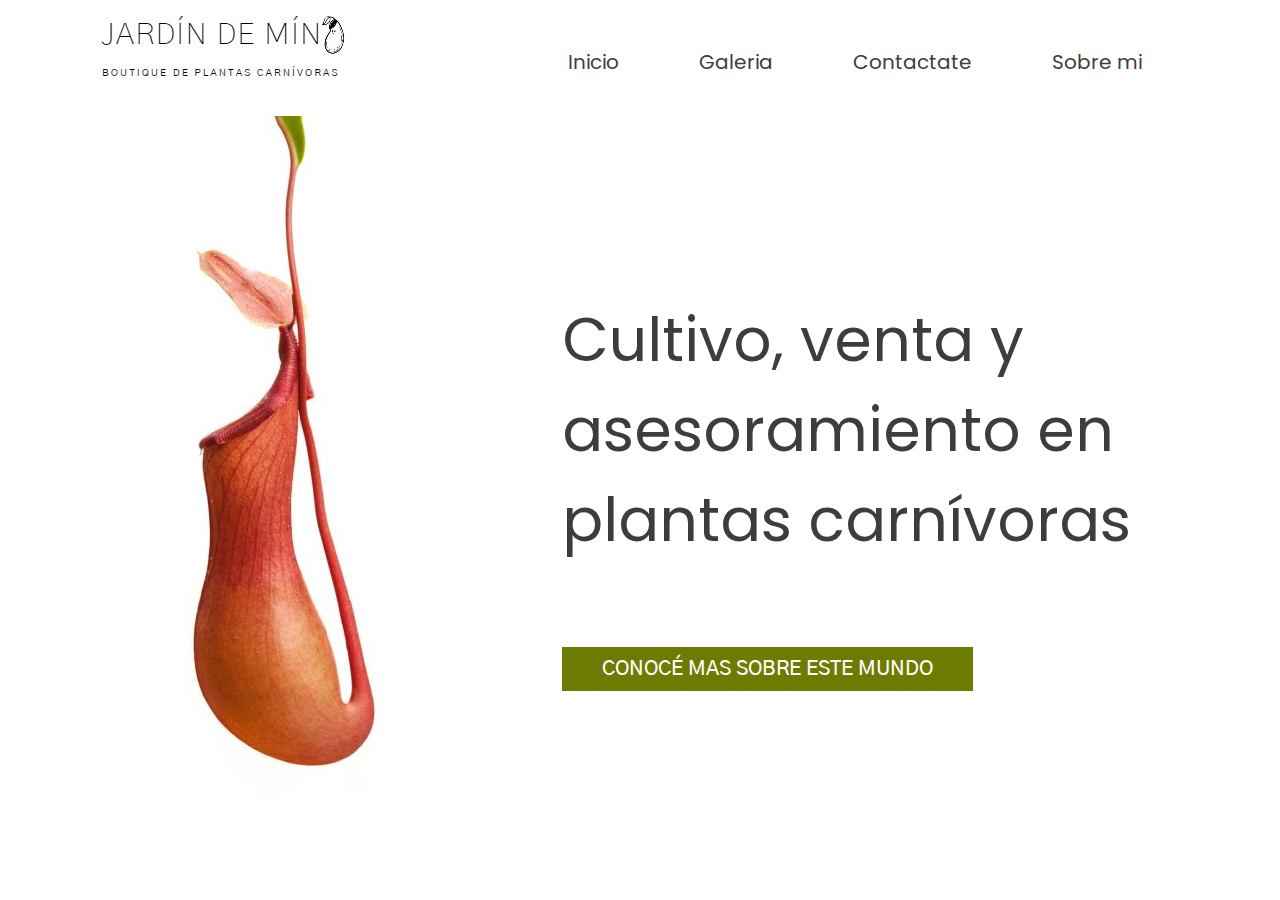
<file: Proyecto pagina/index.html>
<!DOCTYPE html>
<html lang="en">
<head>
    <meta charset="UTF-8">
    <meta http-equiv="X-UA-Compatible" content="IE=edge">
    <meta name="viewport" content="width=device-width, initial-scale=1.0">
    <link rel="shortcut icon" href="galeria/nepencarita.png">
    

    <link rel="preconnect" href="https://fonts.googleapis.com">
    <link rel="preconnect" href="https://fonts.gstatic.com" crossorigin>
    <link href="https://fonts.googleapis.com/css2?family=Gothic+A1:wght@300&display=swap" rel="stylesheet">
    <link rel="preconnect" href="https://fonts.googleapis.com">
    <link rel="preconnect" href="https://fonts.gstatic.com" crossorigin>
    <link href="https://fonts.googleapis.com/css2?family=Poppins:wght@200&display=swap" rel="stylesheet">
    <link rel="preconnect" href="https://fonts.googleapis.com">
    <link rel="preconnect" href="https://fonts.gstatic.com" crossorigin>
    <link href="https://fonts.googleapis.com/css2?family=Gothic+A1:wght@900&display=swap" rel="stylesheet"> 



    <link rel="stylesheet" href="index.css">
    <!-- PÁGINA RESPONSIVE-->
    <title>Inicio</title>
</head>
<body>
    <header>
        <nav>
            <a href="#"><img class="logo" src="galeria/logo.ico" alt="logo"></a>

            <ul class="enlaces-menu">
                <li><a href="index.html">Inicio</a></li>
                <li><a href="Galeria.html">Galeria</a></li>
                <li><a href="Formulario.html">Contactate</a></li>
                <li><a href="sobremi.html">Sobre mi</a></li>
            </ul>
            <button class="ham" type="button">
                <span class="br-1"></span>
                <span class="br-2"></span>
                <span class="br-3"></span>
            </button>                       
        </nav>
    </header>






    <div class="wrapper">
        <header class="header">
          <p>Cultivo, venta y asesoramiento en plantas carnívoras</p>
        </header>
        <p class="btn"><a href="http://instagram.com/el_jardin_de_min">CONOCÉ MAS SOBRE ESTE MUNDO</a></p>
        <img class="img" src="galeria/Nepenthesindex.jpg" alt="">
      </div>



      <script src="index.js"></script>

</body>
</html>
</file>
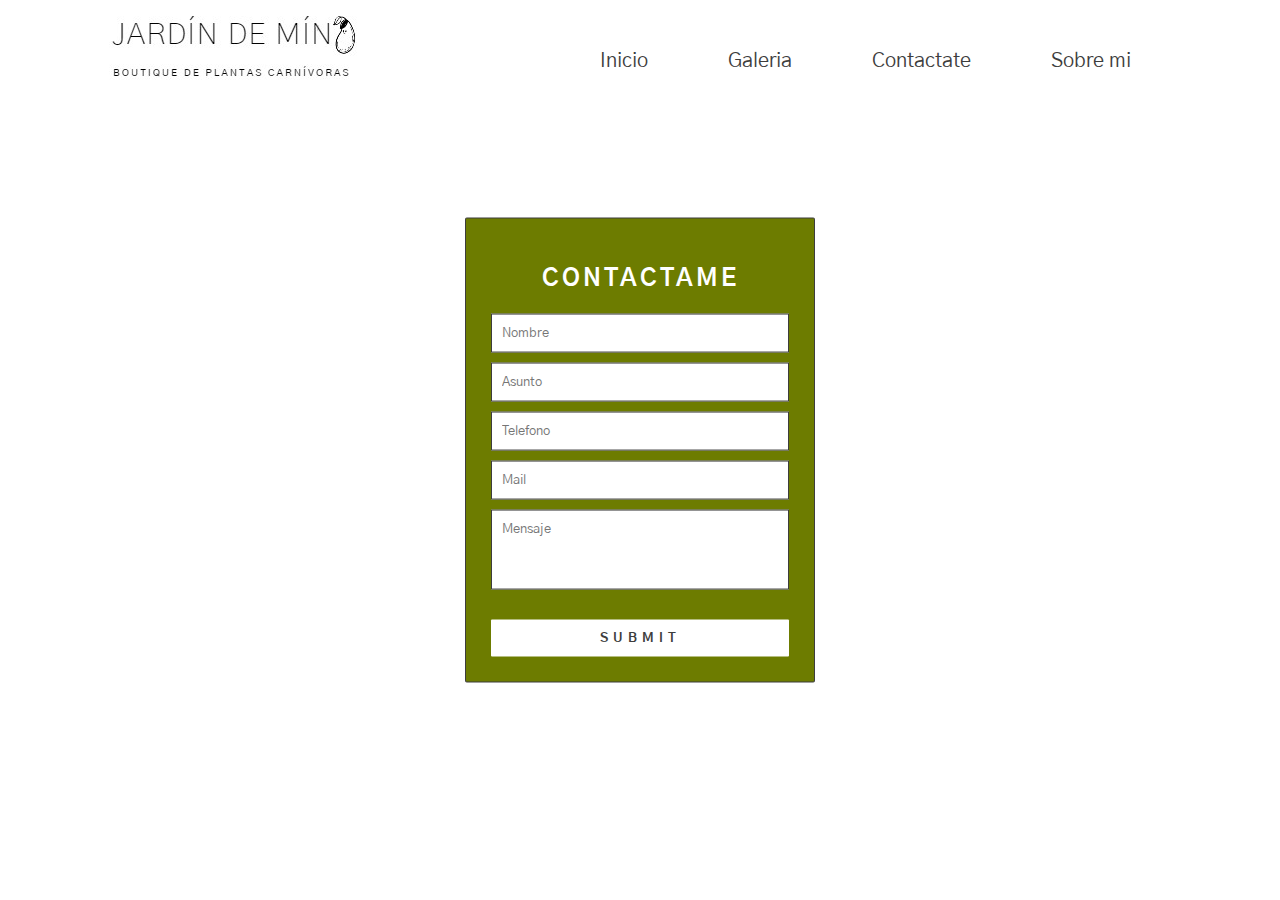
<file: Proyecto pagina/Formulario.html>
<!DOCTYPE html>
<html lang="en">
<head>
    <meta charset="UTF-8">
    <meta http-equiv="X-UA-Compatible" content="IE=edge">
    <meta name="viewport" content="width=device-width, initial-scale=1.0">
    <link rel="stylesheet"href="https://cdnjs.cloudflare.com/ajax/libs/animate.css/4.1.1/animate.min.css"/>
    <link rel="shortcut icon" href="galeria/nepencarita.png">
    <link rel="stylesheet" href="Formulario.css">

    <title>Formulario de contacto</title>
</head>
<body>

    <header>
        <nav>
            <a href="#"><img class="logo" src="galeria/logo.ico" alt="logo"></a>

            <ul class="enlaces-menu">
                <li><a href="index.html">Inicio</a></li>
                <li><a href="Galeria.html">Galeria</a></li>
                <li><a href="Formulario.html">Contactate</a></li>
                <li><a href="sobremi.html">Sobre mi</a></li>
            </ul>
            <button class="ham" type="button">   <!-- ANIMACIÓN-->
                <span class="br-1"></span>
                <span class="br-2"></span>
                <span class="br-3"></span>
            </button>                       
        </nav>
    </header>


    <div class="wrapper">
        <h2>Contactame</h2>
        <div id="error_message">
        </div>
        <form action="" id="myform" onsubmit = "return validate();">
          <div class="input_field">
              <input type="text" placeholder="Nombre" id="Nombre">
          </div>
          <div class="input_field">
              <input type="text" placeholder="Asunto" id="Asunto">
          </div>
          <div class="input_field">
              <input type="text" placeholder="Telefono" id="Telefono">
          </div>
          <div class="input_field">
              <input type="text" placeholder="Mail" id="Mail">
          </div>
          <div class="input_field">
              <textarea placeholder="Mensaje" id="Mensaje"></textarea>
          </div>
          <div class="btn">
              <input type="submit">
          </div>
        </form>
      </div>
      <script src="Formulario.js"></script>
</body>
</html>
</file>
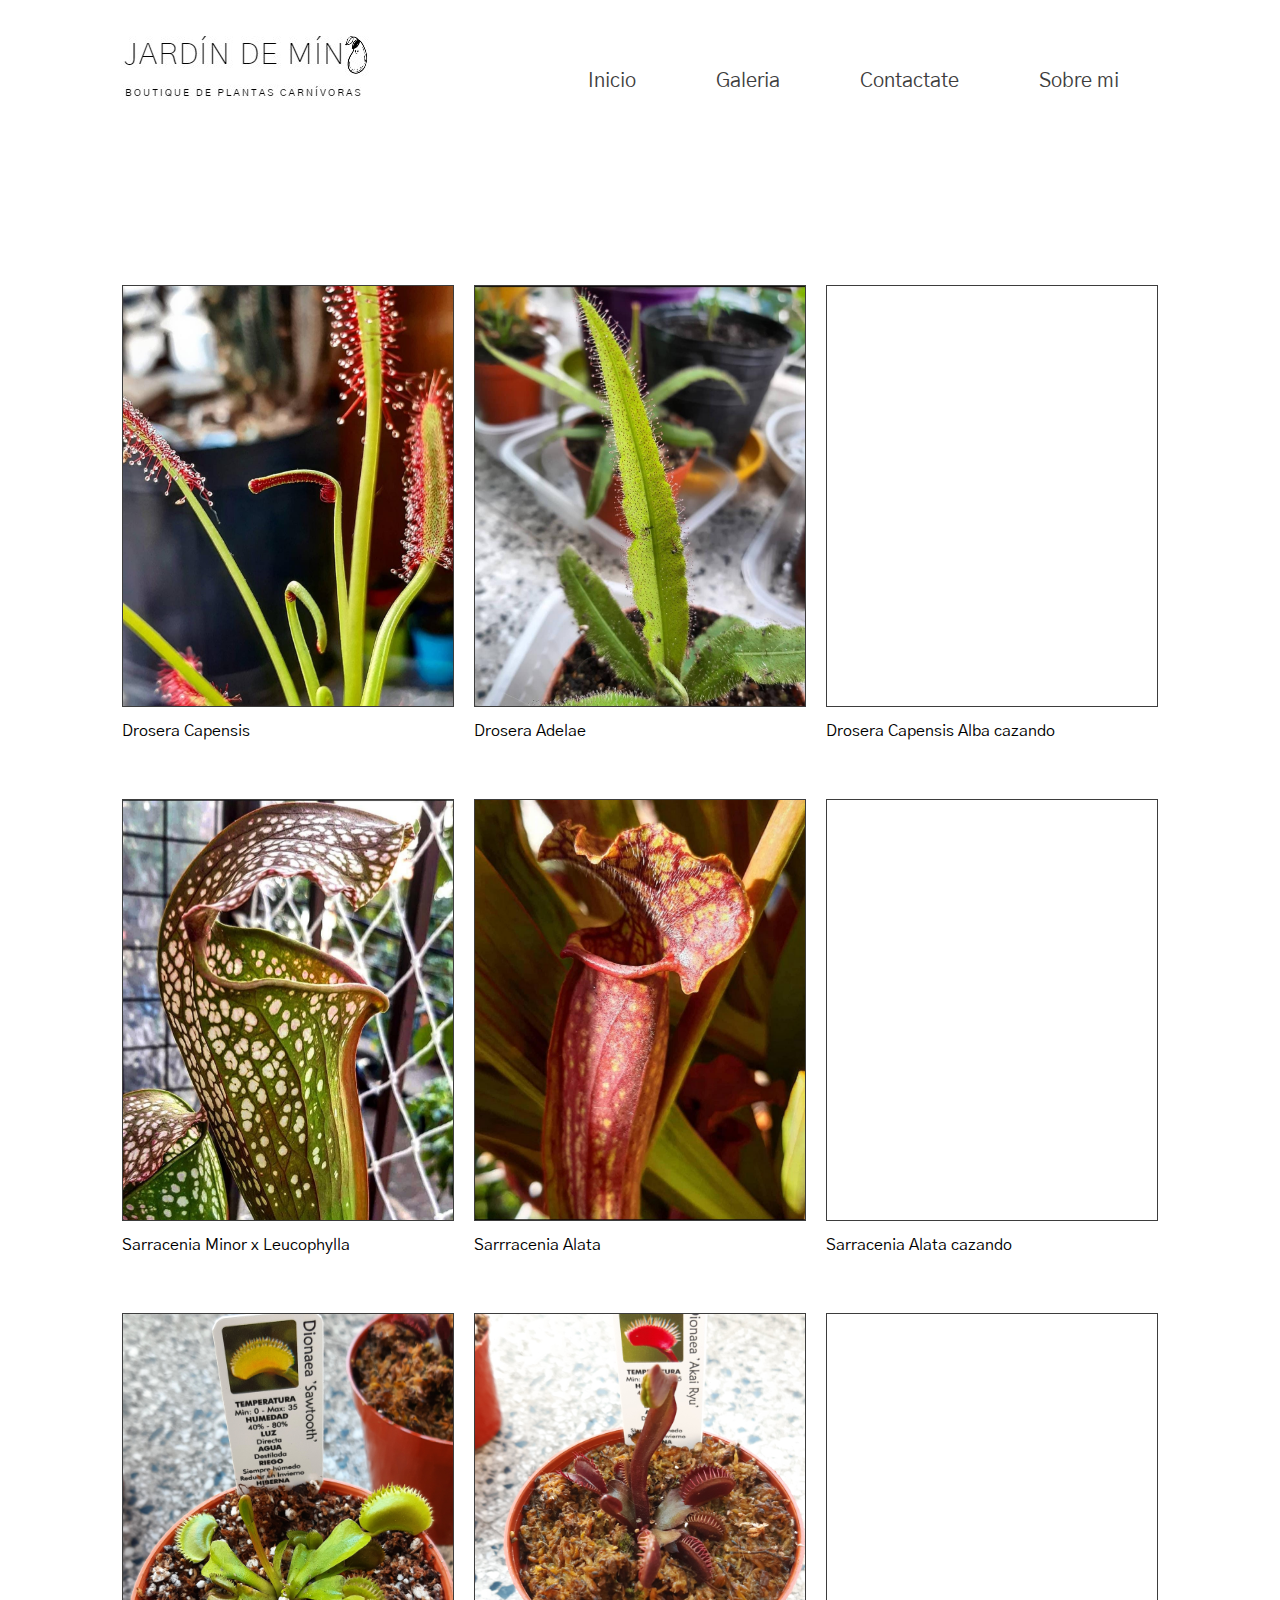
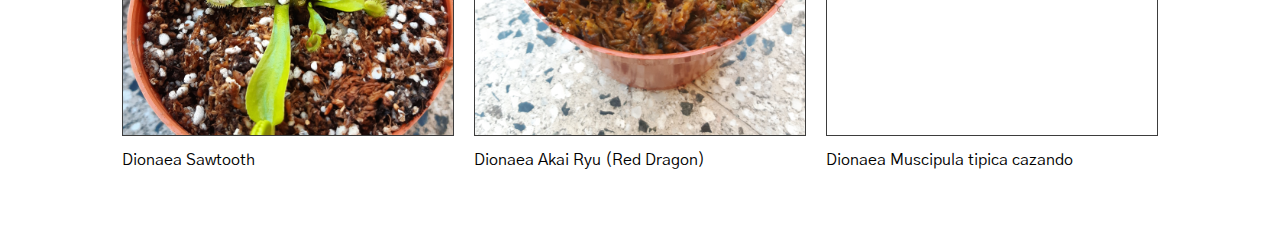
<file: Proyecto pagina/Galeria.html>
<!DOCTYPE html>
<html lang="en">
<head>
    <meta charset="UTF-8">
    <meta http-equiv="X-UA-Compatible" content="IE=edge">
    <meta name="viewport" content="width=device-width, initial-scale=1.0">
    <link rel="shortcut icon" href="galeria/nepencarita.png">
    <link rel="stylesheet" href="galeria.css">
    <!-- PÁGINA RESPONSIVE-->
    <title>Galería</title>
</head>
<body>
    <header>
        <nav>
            <a href="#"><img class="logo" src="galeria/logo.ico" alt="logo"></a>

            <ul class="enlaces-menu">
                <li><a href="index.html">Inicio</a></li>
                <li><a href="Galeria.html">Galeria</a></li>
                <li><a href="Formulario.html">Contactate</a></li>
                <li><a href="sobremi.html">Sobre mi</a></li>
            </ul>
            <button class="ham" type="button">   <!-- ANIMACIÓN-->
                <span class="br-1"></span>
                <span class="br-2"></span>
                <span class="br-3"></span>
            </button>                       
        </nav>
    </header>



    <main>
        <div class="grid">


            <div class="item-grid">
                <div class="p-relative">
                        <div>
                        <img src="galeria/capmia.jpeg" alt="Drosera Capensis">
                        </div>
                    <div class="content-icon d-none">
                    </div>
                </div>
                <p>Drosera Capensis</p>
            </div>


            <div class="item-grid">
                <div class="p-relative">
                        <div>
                        <img src="galeria/dromia.jpeg" alt="Drosera Adelae">
                        </div>
                    <div class="content-icon d-none">
                    </div>
                </div>
                <p>Drosera Adelae</p>
            </div>


            <div class="item-grid">
            <div class="p-relative">
                <div>
                    <iframe src="https://www.instagram.com/p/CP64cdsA9vr/embed" width="400" height="480" frameborder="0" scrolling="no" allowtransparency="true"></iframe>
                    </div>
                    <div class="content-icon d-none">
                </div>
                </div>
                <p>Drosera Capensis Alba cazando </p>
            </div>


            <div class="item-grid">
            <div class="p-relative">
                <div>
                <img src="galeria/sarramia.jpeg" alt="Sarracenia MxL">
                </div>
                <div class="content-icon d-none">  
            </div>
          </div>
          <p>Sarracenia Minor x Leucophylla</p>
        </div>


        <div class="item-grid">
          <div class="p-relative">
            <div>
              <img src="galeria/sarracmia.jpeg" alt="Sarracenia A">
            </div>
            <div class="content-icon d-none"> 
            </div>
          </div>
          <p>Sarrracenia Alata</p>
        </div>


        <div class="item-grid">
          <div class="p-relative">
            <div>
              <iframe src="https://www.instagram.com/p/CVjS4jggyRI/embed" width="400" height="480" frameborder="0" scrolling="no" allowtransparency="true"></iframe>
            </div>
            <div class="content-icon d-none">
            </div>
          </div>
          <p>Sarracenia Alata cazando</p>
        </div>


        <div class="item-grid">
          <div class="p-relative">
            <div>
              <img src="galeria/sawmia.jpg" alt="Seventh image">
            </div>
            <div class="content-icon d-none">
            </div>
          </div>
          <p>Dionaea Sawtooth</p>
        </div>


        <div class="item-grid">
          <div class="p-relative">
            <div>
              <img src="galeria/akaimia.jpg" alt="Dionaea Sawtooth">
            </div>
            <div class="content-icon d-none"> 
            </div>
          </div>
          <p>Dionaea Akai Ryu (Red Dragon)</p>
        </div>


        <div class="item-grid">
          <div class="p-relative">
            <div>
              <iframe src="https://www.instagram.com/p/CVDXp4YAV_T/embed" width="400" height="480" frameborder="0" scrolling="no" allowtransparency="true"></iframe>
            </div>
            <div class="content-icon d-none"> 
            </div>
          </div>
          <p>Dionaea Muscipula tipica cazando</p>
        </div>


      </div>

    </main>





    <script src="galeria.js"></script>
</body>
</html>
</file>
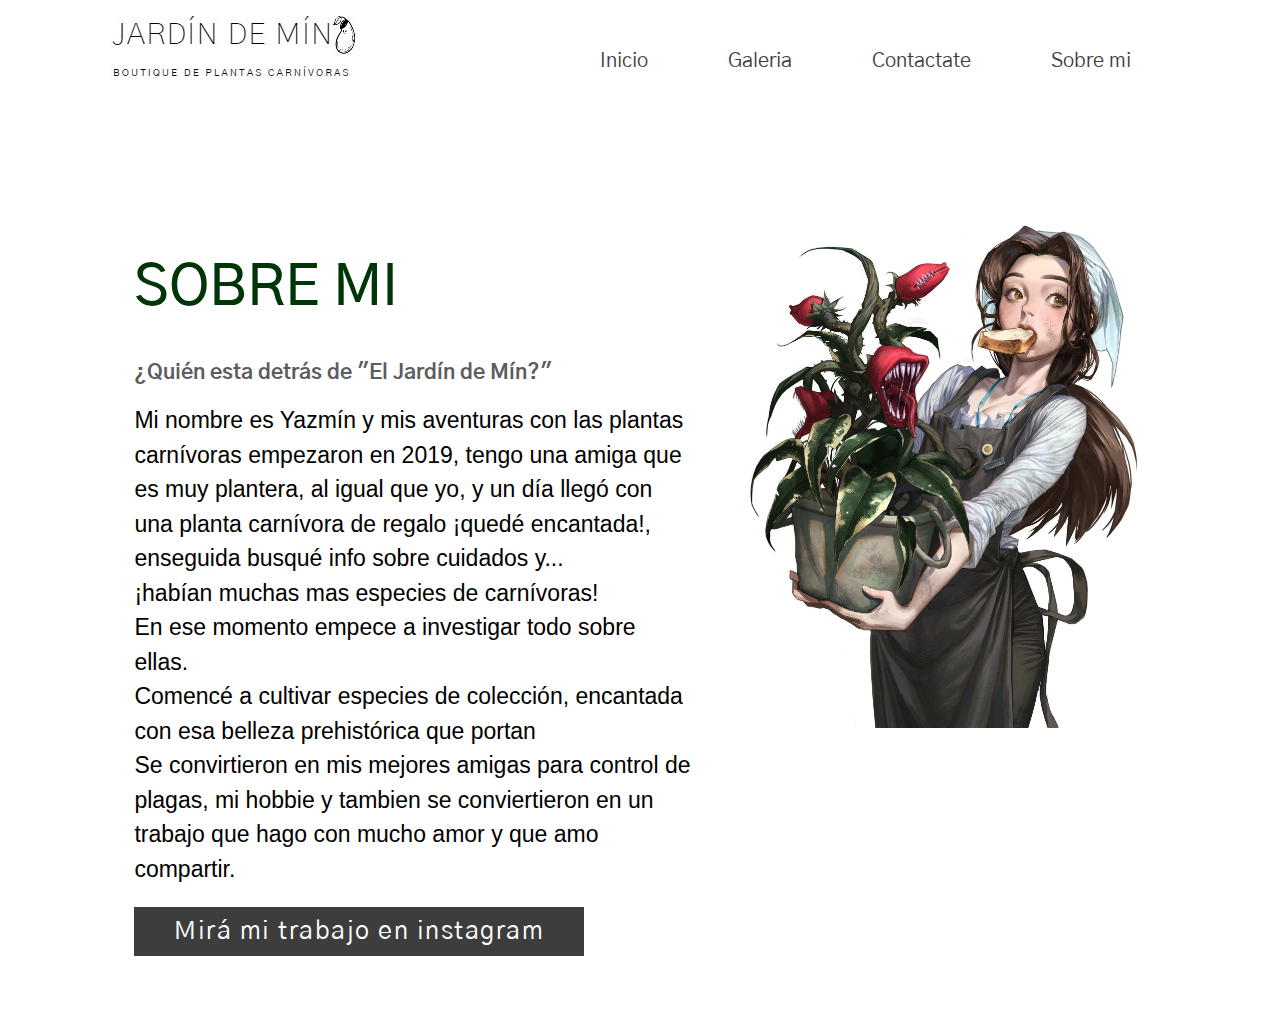
<file: Proyecto pagina/sobremi.html>
<!DOCTYPE html>
<html lang="en">
<head>
    <meta charset="UTF-8">
    <meta http-equiv="X-UA-Compatible" content="IE=edge">
    <meta name="viewport" content="width=device-width, initial-scale=1.0">
    <link rel="shortcut icon" href="galeria/nepencarita.png">
    <link rel="stylesheet" href="sobremi.css">
    <link rel="stylesheet"href="https://cdnjs.cloudflare.com/ajax/libs/animate.css/4.1.1/animate.min.css"/>


    <title>Sobre mi</title>
</head>
<body>

    <header>
        <nav>
            <a href="#"><img class="logo" src="galeria/logo.ico" alt="logo"></a>

            <ul class="enlaces-menu">
                <li><a href="index.html">Inicio</a></li>
                <li><a href="Galeria.html">Galeria</a></li>
                <li><a href="Formulario.html">Contactate</a></li>
                <li><a href="sobremi.html">Sobre mi</a></li>
            </ul>
            <button class="ham" type="button">   <!-- ANIMACIÓN-->
                <span class="br-1"></span>
                <span class="br-2"></span>
                <span class="br-3"></span>
            </button>                       
        </nav>
    </header>

	<div class="section">
		<div class="container">
			<div class="content-section">
				<div class="title">
					<h1>Sobre mi</h1>
				</div>
				<div class="content">
					<h2>¿Quién esta detrás de "El Jardín de Mín?"</h2>
					<p>Mi nombre es Yazmín y mis aventuras con las plantas carnívoras empezaron en 2019, tengo una amiga que es muy plantera,
						al igual que yo, y un día llegó con una planta carnívora de regalo ¡quedé encantada!, <br>
						 enseguida busqué info sobre cuidados y... <br> ¡habían muchas mas especies de carnívoras! <br> 
						 En ese momento empece a investigar todo sobre ellas.<br> 
						Comencé a cultivar especies de colección, encantada con esa belleza prehistórica que portan<br>
						Se convirtieron en mis mejores amigas para control de plagas, mi hobbie y tambien se conviertieron en un trabajo que hago con mucho amor y que amo compartir. </p> 
					<div class="animate__animated animate__fadeInDown">
						<a href="http://www.instagram.com/el_jardin_de_min">Mirá mi trabajo en instagram</a> <!-- ANIMACIÓN-->
					</div>
				</div>
			</div>
			<div class="image-section">
				<img src="galeria/jardinera.jpg" alt="Jardinera">
			</div>
		</div>
	</div>

	<script src="galeria.js"></script>
</body>
</html>
</file>
<file: Proyecto pagina/index.css>
/*Header*/

  nav{
      display: flex;
      align-items:center;
      justify-content: space-around;
      font-size: 20px;
  }

  .ham{
    display:none;
    background-color:transparent;
    cursor: pointer;
    border:none;
    margin:0;
    padding:0;
    }
    
    .ham span{
        background-color: #3d3d3d9c;
        display:block;
        height:3px;
        width: 28px;
        margin:10px auto;
    }
  .enlaces-menu{
      display:flex;
      padding:0;
  }
  .enlaces-menu li{
      padding: 0 40px;
      list-style: none;
      transition: 0.3s;
  }

  .enlaces-menu li a{
      text-decoration:none;
      color: #3d3d3d;
  }

/* Querys nav */

  @media (max-width:768px) {

      .ham{
          display:block;
          cursor:pointer;
          position: absolute; 
          top:15px;
          right:25px;
          transition: 0.2s  0.1s; 
  
      }
   
      
      nav{
          flex-direction:column;
          align-items: flex-start;
          padding-top: 25px;
          padding-bottom: 25px;
      }

      .logo{
        padding-left:25px;
        
      }

      .enlaces-menu{
        
          flex-direction:column;
          justify-content: space-around;
          align-items:center;
          height: 92vh;         
          margin:0;
          padding:0; 
          display:none;
          opacity:0;
          transition: opacity 5s ease-out;
          width:100%;
      
         
      }
      .enlaces-menu li{
        text-align:center;
        width:100%;
        padding:20px;    
    }
  
}

/* Animaciones */
  
@keyframes muestraMenu {
    from {opacity: 0;}
    to {opacity: 1;}
  }

  .enlaces-menu.activado{
      display:flex; 
      animation: muestraMenu 350ms ease-in-out both;
  }

  .br-1.animado{
    transform: rotate(-45deg) translate(-10px, 8px);
  }
  
  .br-2.animado{
    opacity: 0;
  }
  .br-3.animado{
    transform: rotate(45deg) translate(-10px, -8px);
  }

 .ham.girar:hover{
     transform:rotate(360deg);
 }





  
 .btn>a{
    text-decoration: none;
    font-weight:500;
    background-color: #6d7c00;
    color:#fff;
    font-size: 20px;
    padding:12px 40px;
    
}

.btn{
    text-decoration: none;
    justify-content: center;
    align-self: center;
    font-family: 'Gothic A1', sans-serif;
	color:#fff;

}


  

  








  img {
    max-width: 100%;
  }
  
  .wrapper {
    display: grid;
    column-gap: 3rem;
    row-gap: 1rem;
  }
  
  .header {
    grid-area: header;
  }
  
  .btn {
    grid-area: button;
    justify-self: start;
  }
  
  .img {
    grid-area: image;
  }
  

  header{
    font-family: 'Poppins', sans-serif;
    text-decoration: none;
    color: #3d3d3d;
    font-size: 60px;

}
  .wrapper {
    display: grid;
    grid-template-areas:
      "header"
      "image"
      "button";
  }
  
  @media(min-width: 800px) {
    .wrapper {
      grid-template-areas:
        "image image ."
        "image image header"
        "image image button"
        "image image .";
    }
  }
</file>
<file: Proyecto pagina/Formulario.css>
@import url('https://fonts.googleapis.com/css2?family=Gothic+A1:wght@200&display=swap');

*{
  box-sizing: border-box;
  font-family: 'Gothic A1', sans-serif;
}


/*Header*/

nav{
  display: flex;
  align-items:center;
  justify-content: space-around;
  font-size: 20px;
}

.ham{
display:none;
background-color:transparent;
cursor: pointer;
border:none;
margin:0;
padding:0;
}

.ham span{
    background-color: #3d3d3d9c;
    display:block;
    height:3px;
    width: 28px;
    margin:10px auto;
    border-radius:1px;   
}
.enlaces-menu{
  display:flex;
  padding:0;
}
.enlaces-menu li{
  padding: 0 40px;
  list-style: none;
  transition: 0.3s;
}

.enlaces-menu li a{
  text-decoration:none;
  color: #3d3d3d;
}

/* Querys nav */

@media (max-width:768px) {

  .ham{
      display:block;
      cursor:pointer;
      position: absolute; 
      top:15px;
      right:25px;
      transition: 0.2s  0.1s; 

  }

  
  nav{
      flex-direction:column;
      align-items: flex-start;
      padding-top: 25px;
      padding-bottom: 25px;
  }

  .logo{
    padding-left:25px;
    
  }

  .enlaces-menu{
    
      flex-direction:column;
      justify-content: space-around;
      align-items:center;
      height: 92vh;         
      margin:0;
      padding:0; 
      display:none;
      opacity:0;
      transition: opacity 5s ease-out;
      width:100%;
  
     
  }
  .enlaces-menu li{
    text-align:center;
    width:100%;
    padding:20px;    
}

}

/* Animaciones */

@keyframes muestraMenu {
from {opacity: 0;}
to {opacity: 1;}
}

.enlaces-menu.activado{
  display:flex; 
  animation: muestraMenu 350ms ease-in-out both;
}

.br-1.animado{
transform: rotate(-45deg) translate(-10px, 8px);
}

.br-2.animado{
opacity: 0;
}
.br-3.animado{
transform: rotate(45deg) translate(-10px, -8px);
}

.ham.girar:hover{
 transform:rotate(360deg);
}

/*Formulario*/
.wrapper{
  position: absolute;
  top: 50%;
  left: 50%;
  transform: translate(-50%,-50%);
  max-width: 350px;
  width: 100%;
  background-color: #6d7c00;
  border-radius: 0.5%;
  border:1px #3d3d3d solid ;
  padding: 25px;

}

.wrapper h2{
  text-align: center;
  margin-bottom: 20px;
  text-transform: uppercase;
  letter-spacing: 3px;
  color: #ffffff;
  
}

.wrapper .input_field{
  margin-bottom: 10px;
}

.wrapper .input_field input[type="text"],
.wrapper textarea{
  border: 1px #3d3d3d solid;
  width: 100%;
  padding: 10px;
}

.wrapper textarea{
  resize: none;
  height: 80px;
}

.wrapper .btn input[type="submit"]{
  border: 0px;
  margin-top: 15px;
  padding: 10px;
  text-align: center;
  width: 100%;
  background: #ffffff;
  color: #3d3d3d;
  text-transform: uppercase;
  letter-spacing: 5px;
  font-weight: bold;
  border-radius: 1px;
  cursor: pointer;
}

#error_message{
  margin-bottom: 20px;
  background-color: #A52A2A;
  padding: 0px;
  text-align: center;
  font-size: 14px;
  transition: all 0.5s ease;
}
</file>
<file: Proyecto pagina/galeria.css>
@import url('https://fonts.googleapis.com/css2?family=Gothic+A1:wght@300&display=swap');

*{

  font-family: 'Gothic A1', sans-serif;
}


/*Header*/

  nav{
      display: flex;
      align-items:center;
      justify-content: space-around;
      font-size: 20px;
  }

  .ham{
    display:none;
    background-color:transparent;
    cursor: pointer;
    border:none;
    margin:0;
    padding:0;
    }
    
    .ham span{
        background-color: #3d3d3d9c;
        display:block;
        height:3px;
        width: 28px;
        margin:10px auto;
        border-radius:1px;   
    }
  .enlaces-menu{
      display:flex;
      padding:0;
  }
  .enlaces-menu li{
      padding: 0 40px;
      list-style: none;
      transition: 0.3s;
  }

  .enlaces-menu li a{
      text-decoration:none;
      color: #3d3d3d;
  }

/* Querys nav */

  @media (max-width:768px) {

      .ham{
          display:block;
          cursor:pointer;
          position: absolute; 
          top:15px;
          right:25px;
          transition: 0.2s  0.1s; 
  
      }
   
      
      nav{
          flex-direction:column;
          align-items: flex-start;
          padding-top: 25px;
          padding-bottom: 25px;
      }

      .logo{
        padding-left:25px;
        
      }

      .enlaces-menu{
        
          flex-direction:column;
          justify-content: space-around;
          align-items:center;
          height: 92vh;         
          margin:0;
          padding:0; 
          display:none;
          opacity:0;
          transition: opacity 5s ease-out;
          width:100%;
      
         
      }
      .enlaces-menu li{
        text-align:center;
        width:100%;
        padding:20px;    
    }
  
}

/* Animaciones */
  
@keyframes muestraMenu {
    from {opacity: 0;}
    to {opacity: 1;}
  }

  .enlaces-menu.activado{
      display:flex; 
      animation: muestraMenu 350ms ease-in-out both;
  }

  .br-1.animado{
    transform: rotate(-45deg) translate(-10px, 8px);
  }
  
  .br-2.animado{
    opacity: 0;
  }
  .br-3.animado{
    transform: rotate(45deg) translate(-10px, -8px);
  }

 .ham.girar:hover{
     transform:rotate(360deg);
 }


/*Galeria*/


 .grid{
  display: grid;
  grid-template-columns: repeat(3, 1fr);
  grid-template-rows: repeat(3, 1fr);
  gap: 20px;
  margin-top: 40px;
  padding: 20px 9%;
}

.d-none{
  display: none;
}

.p-relative{
  position: relative;
}

.grid .item-grid .p-relative{
  height: 85%;
}

.grid .item-grid .p-relative > div:first-child{
  height: 100%;
  border: 1px #3d3d3d solid; /*EDITADO*/
}

.grid .item-grid .p-relative > div > img{
  width: 100%;
  height: 100%;
  display: block;
}

.grid .p-relative > div:first-child::before{
  position: absolute;
  top: 0;
  left: 0;
  right: 0;
  bottom: 0;
  transition: background-color 1s ease-in-out;
  z-index: 1;
}
iframe{
  height: 100%;
  width: 100%;
}


.grid .p-relative > div:first-child + .content-icon{
  display: flex;
  justify-content: center;
  align-items: center;
  position: absolute;
  top: 7%;
  right: 5%;
  width: 35px;
  height: 35px;
}

.content-icon i{
  display: block;
}


.grid .item-grid > a{
  display: block;
  padding-top: 15px;
  font-weight: 700;
  padding-left: 20px;
  height: 15%;
}
/*Querys galeria*/

@media only screen and (max-width: 1286px){
  .container, header{
    padding: 20px 2% 90px;
  }
}

@media only screen and (max-width: 768px){
  .grid{
    grid-template-columns: repeat(2, 1fr);
    grid-template-rows: repeat(2, 1fr);
  }

  nav > div:nth-child(3){
    display: none;
  }
}

@media only screen and (max-width: 536px){
  .grid{
    grid-template-columns: 1fr;
    grid-template-rows: 1fr;
  }
}
</file>
<file: Proyecto pagina/sobremi.css>
@import url('https://fonts.googleapis.com/css2?family=Gothic+A1:wght@300&display=swap');

*{

  font-family: 'Gothic A1', sans-serif;
}


/*Header*/

  nav{
      display: flex;
      align-items:center;
      justify-content: space-around;
      font-size: 20px;
  }

  .ham{
    display:none;
    background-color:transparent;
    cursor: pointer;
    border:none;
    margin:0;
    padding:0;
    }
    
    .ham span{
        background-color: #3d3d3d9c;
        display:block;
        height:3px;
        width: 28px;
        margin:10px auto;
        border-radius:1px;   
    }
  .enlaces-menu{
      display:flex;
      padding:0;
  }
  .enlaces-menu li{
      padding: 0 40px;
      list-style: none;
      transition: 0.3s;
  }

  .enlaces-menu li a{
      text-decoration:none;
      color: #3d3d3d;
  }

/* Querys nav */

  @media (max-width:768px) {

      .ham{
          display:block;
          cursor:pointer;
          position: absolute; 
          top:15px;
          right:25px;
          transition: 0.2s  0.1s; 
  
      }
   
      
      nav{
          flex-direction:column;
          align-items: flex-start;
          padding-top: 25px;
          padding-bottom: 25px;
      }

      .logo{
        padding-left:25px;
        
      }

      .enlaces-menu{
        
          flex-direction:column;
          justify-content: space-around;
          align-items:center;
          height: 92vh;         
          margin:0;
          padding:0; 
          display:none;
          opacity:0;
          transition: opacity 5s ease-out;
          width:100%;
      
         
      }
      .enlaces-menu li{
        text-align:center;
        width:100%;
        padding:20px;    
    }
  
}

/* Animaciones */
  
@keyframes muestraMenu {
    from {opacity: 0;}
    to {opacity: 1;}
  }

  .enlaces-menu.activado{
      display:flex; 
      animation: muestraMenu 350ms ease-in-out both;
  }

  .br-1.animado{
    transform: rotate(-45deg) translate(-10px, 8px);
  }
  
  .br-2.animado{
    opacity: 0;
  }
  .br-3.animado{
    transform: rotate(45deg) translate(-10px, -8px);
  }

 .ham.girar:hover{
     transform:rotate(360deg);
 }

/*Main*/

h1{
	color: #003508;
	font-weight: 500;
}
.section{
	width: 100%;
	min-height: 100vh;
}
.container{
	width: 80%;
	display: block;
	margin:auto;
	padding-top: 100px;
}
.content-section{
	float: left;
	width: 55%;
}
.image-section{
	float: right;
	width: 40%;
}
.image-section img{
	width: 100%;
	height: auto;
}
.content-section .title{
	text-transform: uppercase;
	font-size: 28px;
}
.content-section .content h2{
	margin-top: 25px;
	color:#5d5d5d;
	font-size: 21px;
}
.content-section .content p{
	margin-top: 10px;
	font-family: sans-serif;
	font-size: 23px;
	line-height: 1.5;
}
/*animaciones*/
.content-section .content .animate__fadeInDown{
	margin-top: 30px;
}
.content-section .content .animate__fadeInDown a{
	background-color: #3d3d3d;
	padding:12px 40px;
	text-decoration: none;
	color:#fff;
	font-size: 25px;
	letter-spacing: 1.5px;
}
.content-section .content .animate__fadeInDown a:hover{
	background-color: #892029;
	color:#fff;
}

.content-section .social{
	margin: 40px 40px;
}
.content-section .social i{
	font-size: 30px;
	padding:0px 10px;
}

@media screen and (max-width: 768px){
	.container{
	width: 80%;
	display: block;
	margin:auto;
	padding-top:50px;
}
.content-section{
	float:none;
	width:100%;
	display: block;
	margin:auto;
}
.image-section{
	float:none;
	width:100%;
	
}
.image-section img{
	width: 100%;
	height: auto;
	display: block;
	margin:auto;
}
.content-section .title{
	text-align: center;
	font-size: 19px;
}
/*Animaciónes*/
.content-section .content .animate__fadeInDown{
	text-align: center;
}
.content-section .content .animate__fadeInDown a{
	padding:9px 30px;
}
.content-section .social{
	text-align: center;
}

}
</file>
